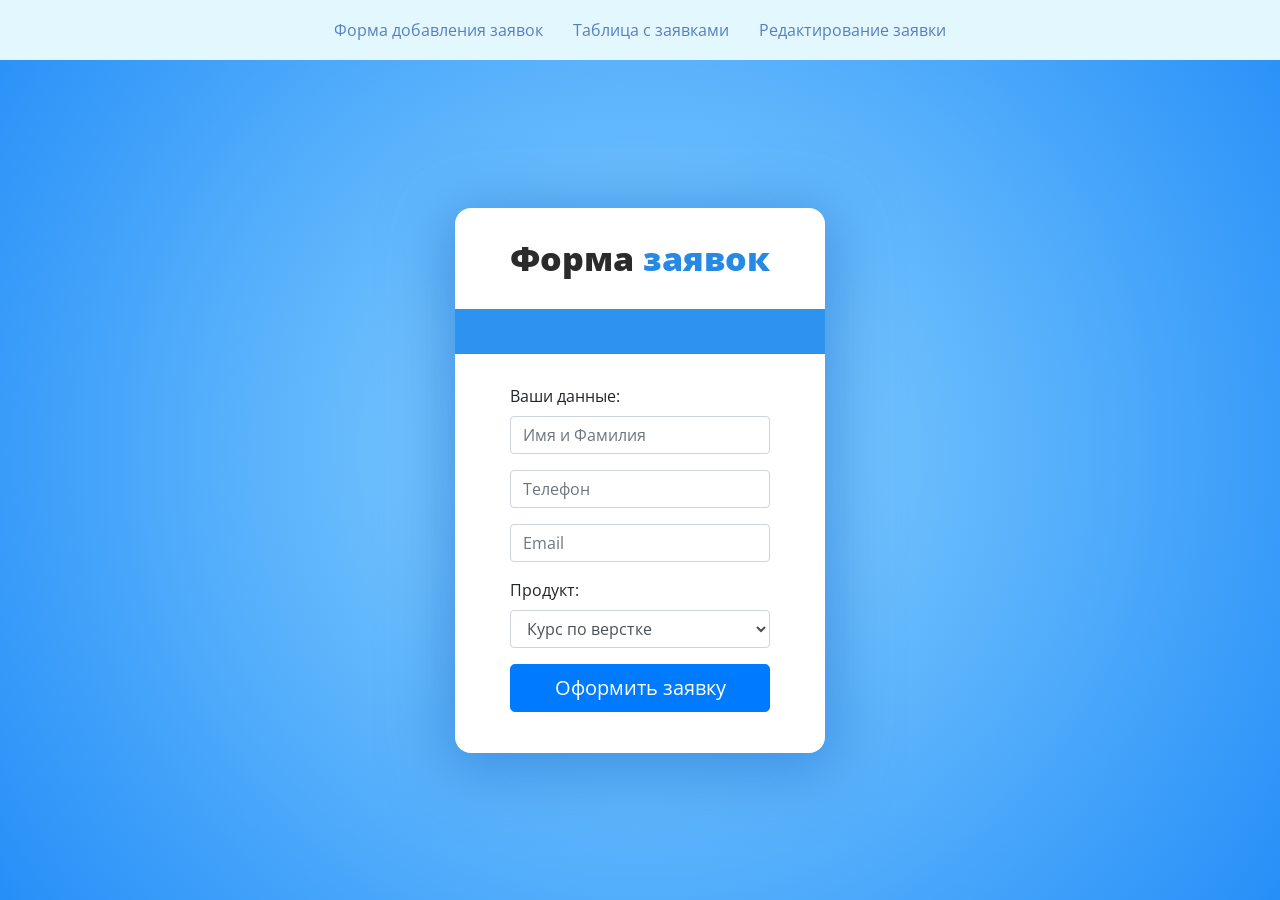
<file: index.html>
<!DOCTYPE html>
<html lang="ru">

<head>
	<meta charset="UTF-8">
	<title>01 - Форма</title>
	<link rel="stylesheet" href="css/bootstrap.min.css" />
	<link rel="stylesheet" href="css/main.css">
	<link href="https://fonts.googleapis.com/css?family=Open+Sans:400,600,700,800&amp;subset=cyrillic-ext" rel="stylesheet">
</head>

<body class="with-nav radial-bg flex-center">

	<!-- Навигация по проекту -->
	<nav class="project-nav">
		<div class="project-nav__links-wrapper">
			<a href="index.html">Форма добавления заявок</a>
			<a href="table.html">Таблица с заявками</a>
			<a href="edit.html">Редактирование заявки</a>
		</div>
	</nav>

	<!-- white-plate -->
	<div class="white-plate white-plate--payment">
		<div class="container-fluid">

			<!-- header -->
			<div class="white-plate__header text-center">
				<p class="white-plate__logo">
					<span>Форма</span> заявок
				</p>
			</div>
			<!-- // header -->

			<div class="white-plate__line-between white-plate__line-between--main"></div>

			<form id="form" method="POST" action="">
				<label>Ваши данные:</label>
				<div class="form-group">
					<input id="name" type="text" name="name" autocomplete="on" class="form-control" placeholder="Имя и Фамилия" required>
				</div>
				<div class="form-group">
					<input id="phone" type="text" name="phone" autocomplete="on" class="form-control" placeholder="Телефон">
				</div>
				<div class="form-group">
					<input id="email" type="email" name="email" autocomplete="on" class="form-control" placeholder="Email" required>
				</div>
				<div class="form-group">
					<label for="exampleFormControlSelect1">Продукт:</label>
					<select id="product" name="product" class="form-control" id="exampleFormControlSelect1">
						<option value="course-html">Курс по верстке</option>
						<option value="course-js">Курс по JavaScript</option>
						<option value="course-vue">Курс по VUE JS</option>
						<option value="course-php">Курс по PHP</option>
						<option value="course-wordpress">Курс по WordPress</option>
					</select>
				</div>
				<div class="form-group">
					<button id="submit-btn" type="submit" class="btn btn-lg btn-primary btn-block">Оформить заявку</button>
				</div>
			</form>

		</div>
	</div>
	<!-- // white-plate -->

	<!-- Модель -->
	<script src="./js/model.js"></script>

	<!-- Форма -->
	<script src="./js/form/form.test-data.js"></script>
	<script src="./js/form/form.view.js"></script>
	<script src="./js/form/form.controller.js" ></script>

</body>
</html>
</file>
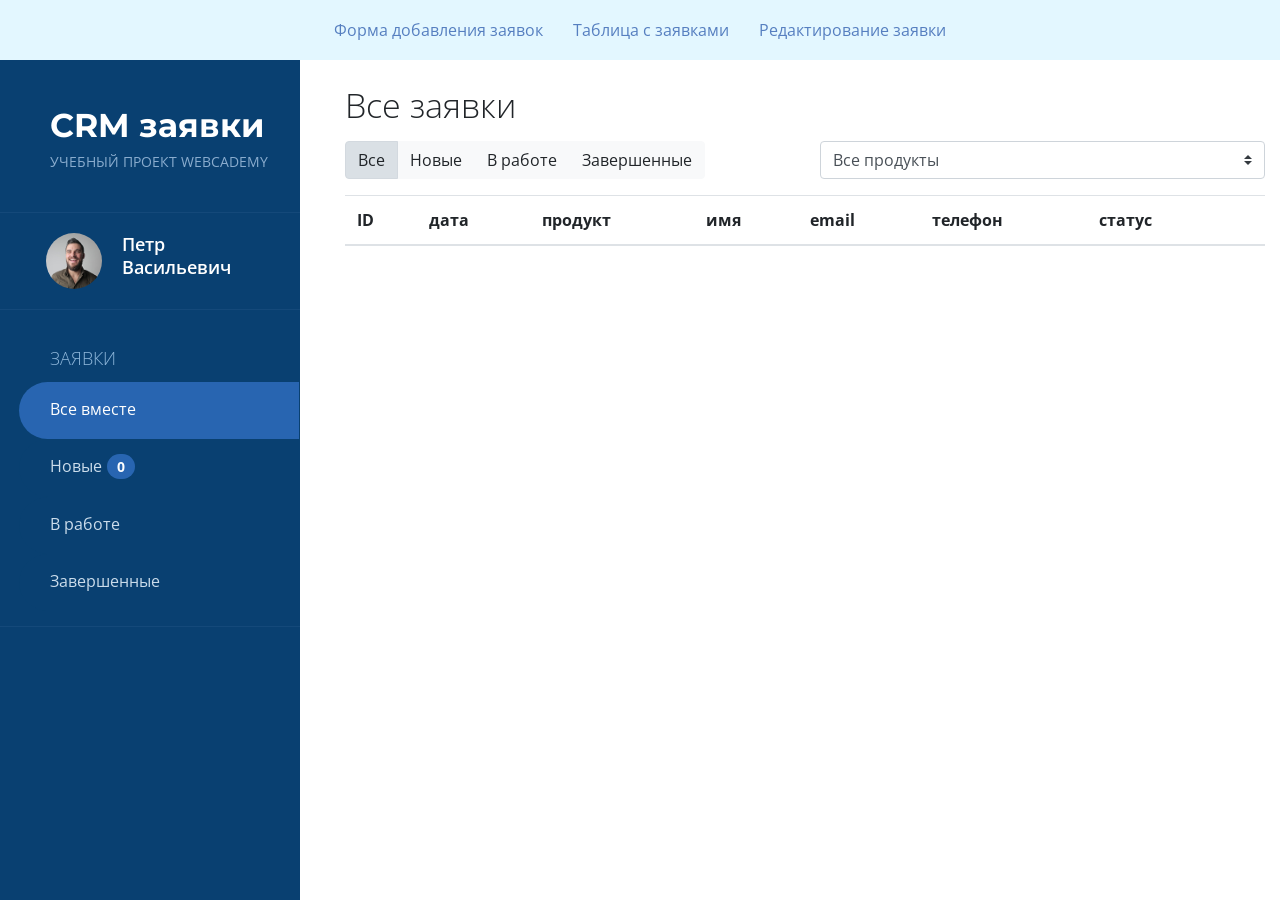
<file: table.html>
<!DOCTYPE html>
<html lang="ru">
	<head>
		<meta charset="UTF-8" />
		<title>02 - Таблица с заявками</title>
		<link rel="stylesheet" href="css/bootstrap.min.css" />
		<link rel="stylesheet" href="css/main.css" />
		<link
			href="https://fonts.googleapis.com/css?family=Open+Sans:300,400,600,700,800&amp;subset=cyrillic-ext"
			rel="stylesheet"
		/>
		<link
			href="https://fonts.googleapis.com/css?family=Montserrat:400,700&display=swap&subset=cyrillic-ext"
			rel="stylesheet"
		/>
	</head>

	<body class="with-nav body--dashboard">
		<!-- Навигация по проекту -->
		<nav class="project-nav">
			<div class="project-nav__links-wrapper">
				<a href="index.html">Форма добавления заявок</a>
				<a href="table.html">Таблица с заявками</a>
				<a href="edit.html">Редактирование заявки</a>
			</div>
		</nav>

		<!-- left-panel -->
		<div class="left-panel blue-skin">
			<!-- Logo -->
			<div class="left-panel__logo">
				<div class="left-panel__logo-title">CRM заявки</div>
				<div class="left-panel__logo-subtitle">учебный проект webcademy</div>
			</div>
			<!-- // Logo -->
			<!-- User -->
			<div class="left-panel__user clearfix">
				<div class="left-panel__user-photo">
					<img src="img/avatars/avatar-128.jpg" alt="Avatar" />
				</div>
				<div class="left-panel__user-name">Петр <br />Васильевич</div>
			</div>
			<!-- // User -->
			<!-- Navigation 1 -->
			<div class="left-panel__navigation">
				<div class="left-panel__navigation-title">Заявки</div>
				<ul>
					<li><a data-value="all" data-role="left-status" href="#" class="active">Все вместе</a></li>
					<li><a data-value="new" data-role="left-status" href="#" >Новые<div class="badge" id="badge-new">12</div></a></li>
					<li><a data-value="inwork" data-role="left-status" href="#">В работе</a></li>
					<li><a data-value="complete" data-role="left-status" href="#">Завершенные</a></li>
				</ul>
			</div>
			<!-- // Navigation 1 -->

		</div>
		<!-- // left-panel -->

		<!-- main-wrapper -->
		<div class="main-wrapper">
			<div class="container-fluid">
				<div class="admin-heading-1">Все заявки</div>

				<form action="">
					<!-- <div class="form-row"> -->
					<div class="row mb-3 justify-content-start">
						<!-- Col -->
						<div class="col">
							<div id="topStatusBar" class="btn-group" role="group" aria-label="...">
								<a href="#" class="btn btn-light active" data-value="all">Все</a>
								<a href="#" class="btn btn-light" data-value="new">Новые</a>
								<a href="#" class="btn btn-light" data-value="inwork">В работе</a>
								<a href="#" class="btn btn-light" data-value="complete">Завершенные</a>
							</div>
						</div>
						<!-- // Col -->
						<!-- Col -->
						<div class="col">
							<select class="custom-select" id="productSelect">
								<option value="all" selected>Все продукты</option>
								<option value="course-html">Курс по верстке</option>
								<option value="course-js">Курс по JavaScript</option>
								<option value="course-vue">Курс по VUE JS</option>
								<option value="course-php">Курс по PHP</option>
								<option value="course-wordpress">Курс по WordPress</option>
							</select>
						</div>
						<!-- // Col -->
					</div>
				</form>

				<table class="table fs-14">
					<thead>
						<tr>
							<th>ID</th>
							<th>дата</th>
							<th>продукт</th>
							<th>имя</th>
							<th>email</th>
							<th>телефон</th>
							<th>статус</th>
							<th></th>
						</tr>
					</thead>
					<tbody id="tbody">
						<!-- <tr>
							<th scope="row">1</th>
							<td>01.04.2020</td>
							<td>Курс по верстке</td>
							<td>Петр Сергеевич</td>
							<td>info@inbox.ru</td>
							<td>+7 (909) 77-55-777</td>
							<td>
								<div class="badge badge-pill badge-danger">Новый</div>
							</td>
							<td>
								<a href="edit.html">Редактировать</a>
							</td>
						</tr>
						<tr>
							<th scope="row">2</th>
							<td>01.04.2020</td>
							<td>Курс по верстке</td>
							<td>Василий Петрович</td>
							<td>info@gmail.ru</td>
							<td>+7 (909) 77-55-777</td>
							<td>
								<div class="badge badge-pill badge-warning">В работе</div>
							</td>
							<td>
								<a href="edit.html">Редактировать</a>
							</td>
						</tr>
						<tr>
							<th scope="row">1</th>
							<td>01.04.2020</td>
							<td>Курс по верстке</td>
							<td>Николай Владимирович</td>
							<td>info@mail.ru</td>
							<td>+7 (909) 77-55-777</td>
							<td>
								<div class="badge badge-pill badge-success">Завершенный</div>
							</td>
							<td>
								<a href="edit.html">Редактировать</a>
							</td>
						</tr> -->
					</tbody>
				</table>
			</div>
		</div>
		<!-- // main-wrapper -->

		<!-- Модель -->
		<script src="./js/model.js"></script>

		<!-- Таблица -->
		<script src="./js/table/table.view.js"></script>
		<script src="./js/table/table.controller.js"></script>

	</body>
</html>
</file>
<file: css/main.css>
* {
	box-sizing: border-box;
}
html {
	height: 100%;
}
body {
	height: 100%;
	margin: 0;
	padding: 0;
	background: #fff;
	font-family: 'Open Sans', sans-serif;
}
.radial-bg {
	background: #2d77bb;
	background: radial-gradient(circle, #8dd5ff 0%, #268ff8 100%);
}
.flex-center {
	display: -webkit-box;
	display: flex;
	-webkit-box-align: center;
	align-items: center;
	-webkit-box-pack: center;
	justify-content: center;
}
.white-plate {
	background-color: #fff;
	border-radius: 16px;
	max-width: 1200px;
	margin-left: auto;
	margin-right: auto;
	padding-left: 40px;
	padding-right: 40px;
	padding-bottom: 55px;
	box-shadow: 0px 10px 62px 10px #133b9a;
}
.white-plate.white-plate--payment {
	max-width: 400px;
	padding-bottom: 25px;
	box-shadow: 0px 10px 62px 10px rgba(47, 128, 214, 0.71);
}
.white-plate__header {
	padding-top: 25px;
	padding-bottom: 25px;
}
.white-plate__logo {
	font-weight: 800;
	font-size: 34px;
	color: #2789e6;
	transition: 0.2s ease-in;
	margin: 0;
}
.white-plate__logo span {
	color: #2b2b2b;
}
@media (max-width: 576px) {
	.white-plate__logo {
		display: block;
		text-align: center;
	}
}
.white-plate__line-between {
	background-color: #2d93f0;
	height: 60px;
	margin-left: -55px;
	margin-right: -55px;
	margin-bottom: 40px;
}
.white-plate__line-between--main {
	background-color: #2d93f0;
	height: 45px;
	margin-bottom: 30px;
}
.body--dashboard {
	padding-left: 330px;
}
.left-panel {
	background-color: #094071;
	width: 300px;
	height: 100%;
	left: 0;
	top: 0;
	bottom: 0;
	color: #fff;
	position: fixed;
	z-index: 1;
}
.left-panel__logo {
	padding-top: 41px;
	padding-left: 50px;
	padding-bottom: 40px;
	border-bottom: 1px solid #14497a;
}
.left-panel__logo-title {
	font-family: 'Montserrat', sans-serif;
	color: #fff;
	font-size: 33px;
	font-weight: 700;
}
.left-panel__logo-subtitle {
	color: #8aacce;
	font-size: 14px;
	font-weight: 400;
	text-transform: uppercase;
}
.left-panel__user {
	padding-left: 46px;
	padding-right: 30px;
	padding-top: 20px;
	padding-bottom: 20px;
	border-bottom: 1px solid #14497a;
}
.left-panel__user-photo {
	width: 56px;
	height: 56px;
	border-radius: 80px;
	float: left;
	overflow: hidden;
}
.left-panel__user-photo img {
	max-width: 100%;
	height: auto;
}
.left-panel__user-name {
	font-size: 18px;
	line-height: 1.3;
	font-weight: 600;
	margin-left: 76px;
}
.left-panel__navigation {
	color: #cbdceb;
	font-size: 16px;
	padding-left: 50px;
	padding-top: 35px;
	padding-bottom: 15px;
	border-bottom: 1px solid #14497a;
}
.left-panel__navigation--no-line {
	border-bottom: none;
}
.left-panel__navigation-title {
	font-size: 18px;
	color: #8eb6da;
	font-weight: 200;
	margin-bottom: 10px;
	text-transform: uppercase;
}
.left-panel__navigation ul {
	margin: 0;
	padding: 0;
	list-style-type: none;
}
.left-panel__navigation ul li {
	margin: 0;
	padding: 0;
	margin-bottom: 0px;
}
.left-panel__navigation a {
	color: #cbdceb;
	display: block;
	width: 280px;
	position: relative;
	z-index: 2;
	transition: 250ms all ease-in;
	margin-left: -31px;
	padding-left: 31px;
	padding-top: 15px;
	padding-bottom: 18px;
	background-color: #094071;
	border-radius: 80px 0px 0px 80px;
	transition: 100ms all ease-out;
}
.left-panel__navigation a:hover,
.left-panel__navigation a.active {
	text-decoration: none;
	background-color: #2865b1;
	color: #fff;
}
.left-panel__navigation .badge {
	background-color: #2865b1;
	color: #fff;
	border-radius: 32px;
	padding: 6px 10px 5px;
	line-height: 1;
	font-size: 14px;
}
.left-panel__navigation .badge:first-child {
	margin-left: 5px;
}
.main-wrapper {
	margin-left: 0px;
	padding-top: 0px;
	padding-bottom: 20px;
}
.form-wrapper {
	max-width: 1200px;
	margin-left: auto;
	margin-right: auto;
}
.admin-heading-1 {
	font-size: 34px;
	font-weight: 200;
	margin: 20px 0 10px;
}
.badge {
	padding: 6px 10px 5px;
	font-size: 14px;
}
.mt-0 {
	margin-top: 0;
}
.mt-5 {
	margin-top: 5px;
}
.mt-10 {
	margin-top: 10px;
}
.mt-15 {
	margin-top: 15px;
}
.mt-20 {
	margin-top: 20px;
}
.mt-25 {
	margin-top: 25px;
}
.mt-30 {
	margin-top: 30px !important;
}
.mt-35 {
	margin-top: 35px;
}
.mt-40 {
	margin-top: 40px;
}
.mt-45 {
	margin-top: 45px;
}
.mt-50 {
	margin-top: 50px;
}
.mt-55 {
	margin-top: 55px;
}
.mt-60 {
	margin-top: 60px;
}
.mt-65 {
	margin-top: 65px;
}
.mt-70 {
	margin-top: 70px;
}
.mt-75 {
	margin-top: 75px;
}
.mt-80 {
	margin-top: 80px;
}
.mt-85 {
	margin-top: 85px;
}
.mt-90 {
	margin-top: 90px;
}
.mt-95 {
	margin-top: 95px;
}
.mt-100 {
	margin-top: 100px;
}
.mb-0 {
	margin-bottom: 0;
}
.mb-5 {
	margin-bottom: 5px;
}
.mb-10 {
	margin-bottom: 10px;
}
.mb-15 {
	margin-bottom: 15px !important;
}
.mb-20 {
	margin-bottom: 20px;
}
.mb-25 {
	margin-bottom: 25px;
}
.mb-30 {
	margin-bottom: 30px;
}
.mb-35 {
	margin-bottom: 35px;
}
.mb-40 {
	margin-bottom: 40px;
}
.mb-45 {
	margin-bottom: 45px;
}
.mb-50 {
	margin-bottom: 50px;
}
.mb-55 {
	margin-bottom: 55px;
}
.mb-60 {
	margin-bottom: 60px;
}
.mb-65 {
	margin-bottom: 65px;
}
.mb-70 {
	margin-bottom: 70px;
}
.mb-75 {
	margin-bottom: 75px;
}
.mb-80 {
	margin-bottom: 80px;
}
.mb-85 {
	margin-bottom: 85px;
}
.mb-90 {
	margin-bottom: 90px;
}
.mb-95 {
	margin-bottom: 95px;
}
.mb-100 {
	margin-bottom: 100px;
}
.mb-120 {
	margin-bottom: 120px;
}
.ml-0 {
	margin-left: 0;
}
.ml-5 {
	margin-left: 5px;
}
.ml-10 {
	margin-left: 10px;
}
.ml-15 {
	margin-left: 15px;
}
.ml-20 {
	margin-left: 20px;
}
.ml-25 {
	margin-left: 25px;
}
.ml-30 {
	margin-left: 30px;
}
.ml-35 {
	margin-left: 35px;
}
.ml-40 {
	margin-left: 40px;
}
.ml-45 {
	margin-left: 45px;
}
.ml-50 {
	margin-left: 50px;
}
.ml-55 {
	margin-left: 55px;
}
.ml-60 {
	margin-left: 60px;
}
.ml-65 {
	margin-left: 65px;
}
.ml-70 {
	margin-left: 70px;
}
.ml-75 {
	margin-left: 75px;
}
.ml-80 {
	margin-left: 80px;
}
.ml-85 {
	margin-left: 85px;
}
.ml-90 {
	margin-left: 90px;
}
.ml-95 {
	margin-left: 95px;
}
.ml-100 {
	margin-left: 100px;
}
.mr-0 {
	margin-right: 0;
}
.mr-5 {
	margin-right: 5px;
}
.mr-10 {
	margin-right: 10px;
}
.mr-15 {
	margin-right: 15px;
}
.mr-20 {
	margin-right: 20px;
}
.mr-25 {
	margin-right: 25px;
}
.mr-30 {
	margin-right: 30px;
}
.mr-35 {
	margin-right: 35px;
}
.mr-40 {
	margin-right: 40px;
}
.mr-45 {
	margin-right: 45px;
}
.mr-50 {
	margin-right: 50px;
}
.mr-55 {
	margin-right: 55px;
}
.mr-60 {
	margin-right: 60px;
}
.mr-65 {
	margin-right: 65px;
}
.mr-70 {
	margin-right: 70px;
}
.mr-75 {
	margin-right: 75px;
}
.mr-80 {
	margin-right: 80px;
}
.mr-85 {
	margin-right: 85px;
}
.mr-90 {
	margin-right: 90px;
}
.mr-95 {
	margin-right: 95px;
}
.mr-100 {
	margin-right: 100px;
}
.no-margins {
	margin: 0;
}
.pt-0 {
	padding-top: 0;
}
.pt-5 {
	padding-top: 5px;
}
.pt-10 {
	padding-top: 10px;
}
.pt-15 {
	padding-top: 15px;
}
.pt-20 {
	padding-top: 20px;
}
.pt-25 {
	padding-top: 25px;
}
.pt-30 {
	padding-top: 30px;
}
.pt-35 {
	padding-top: 35px;
}
.pt-40 {
	padding-top: 40px;
}
.pt-45 {
	padding-top: 45px;
}
.pt-50 {
	padding-top: 50px;
}
.pt-55 {
	padding-top: 55px;
}
.pt-60 {
	padding-top: 60px;
}
.pt-65 {
	padding-top: 65px;
}
.pt-70 {
	padding-top: 70px;
}
.pt-75 {
	padding-top: 75px;
}
.pt-80 {
	padding-top: 80px;
}
.pt-85 {
	padding-top: 85px;
}
.pt-90 {
	padding-top: 90px;
}
.pt-95 {
	padding-top: 95px;
}
.pt-100 {
	padding-top: 100px;
}
.pb-0 {
	padding-bottom: 0;
}
.pb-5 {
	padding-bottom: 5px;
}
.pb-10 {
	padding-bottom: 10px;
}
.pb-15 {
	padding-bottom: 15px;
}
.pb-20 {
	padding-bottom: 20px;
}
.pb-25 {
	padding-bottom: 25px;
}
.pb-30 {
	padding-bottom: 30px;
}
.pb-35 {
	padding-bottom: 35px;
}
.pb-40 {
	padding-bottom: 40px;
}
.pb-45 {
	padding-bottom: 45px;
}
.pb-50 {
	padding-bottom: 50px;
}
.pb-55 {
	padding-bottom: 55px;
}
.pb-60 {
	padding-bottom: 60px;
}
.pb-65 {
	padding-bottom: 65px;
}
.pb-70 {
	padding-bottom: 70px;
}
.pb-75 {
	padding-bottom: 75px;
}
.pb-80 {
	padding-bottom: 80px;
}
.pb-85 {
	padding-bottom: 85px;
}
.pb-90 {
	padding-bottom: 90px;
}
.pb-95 {
	padding-bottom: 95px;
}
.pb-100 {
	padding-bottom: 100px;
}
.pb-100 {
	padding-bottom: 100px;
}
.pb-120 {
	padding-bottom: 120px;
}
.pl-0 {
	padding-left: 0;
}
.pl-5 {
	padding-left: 5px;
}
.pl-10 {
	padding-left: 10px;
}
.pl-15 {
	padding-left: 15px;
}
.pl-20 {
	padding-left: 20px;
}
.pl-25 {
	padding-left: 25px;
}
.pl-30 {
	padding-left: 30px;
}
.pl-35 {
	padding-left: 35px;
}
.pl-40 {
	padding-left: 40px;
}
.pl-45 {
	padding-left: 45px;
}
.pl-50 {
	padding-left: 50px;
}
.pl-55 {
	padding-left: 55px;
}
.pl-60 {
	padding-left: 60px;
}
.pl-65 {
	padding-left: 65px;
}
.pl-70 {
	padding-left: 70px;
}
.pl-75 {
	padding-left: 75px;
}
.pl-80 {
	padding-left: 80px;
}
.pl-85 {
	padding-left: 85px;
}
.pl-90 {
	padding-left: 90px;
}
.pl-95 {
	padding-left: 95px;
}
.pl-100 {
	padding-left: 100px;
}
.pr-0 {
	padding-right: 0;
}
.pr-5 {
	padding-right: 5px;
}
.pr-10 {
	padding-right: 10px;
}
.pr-15 {
	padding-right: 15px;
}
.pr-20 {
	padding-right: 20px;
}
.pr-25 {
	padding-right: 25px;
}
.pr-30 {
	padding-right: 30px;
}
.pr-35 {
	padding-right: 35px;
}
.pr-40 {
	padding-right: 40px;
}
.pr-45 {
	padding-right: 45px;
}
.pr-50 {
	padding-right: 50px;
}
.pr-55 {
	padding-right: 55px;
}
.pr-60 {
	padding-right: 60px;
}
.pr-65 {
	padding-right: 65px;
}
.pr-70 {
	padding-right: 70px;
}
.pr-75 {
	padding-right: 75px;
}
.pr-80 {
	padding-right: 80px;
}
.pr-85 {
	padding-right: 85px;
}
.pr-90 {
	padding-right: 90px;
}
.pr-95 {
	padding-right: 95px;
}
.pr-100 {
	padding-right: 100px;
}
.no-paddings {
	padding: 0;
}
/* Floats */
.float-right {
	float: right;
}
.float-left {
	float: left;
}
.clearfix::after,
.clearfix::before {
	content: '';
	display: table;
	clear: both;
}
/* Text align */
.text-center {
	text-align: center;
}
.text-left {
	text-align: left;
}
.text-right {
	text-align: right;
}
.text-justify {
	text-align: justify;
}
/* Font weight */
.light {
	font-weight: 300;
}
.normal {
	font-weight: 400;
}
.strong {
	font-weight: 700;
}

.project-nav {
	display: block;
	position: absolute;
	top: 0;
	left: 0;
	right: 0;
	height: 60px;
	z-index: 999;

	background-color: #e3f7ff;
	color: #fff;
}

.project-nav__links-wrapper {
	display: flex;
	justify-content: center;
	column-gap: 30px;
	align-items: center;
	height: 100%;
}

.project-nav a {
	color: rgb(86, 127, 192);
}

body.with-nav {
	padding-top: 60px;
}


body.with-nav .left-panel {
	top: 60px;
	bottom: 0px;
	height: auto;
	overflow-x: hidden;
	overflow-y: auto;
}

.none {
	display: none;
}
</file>
